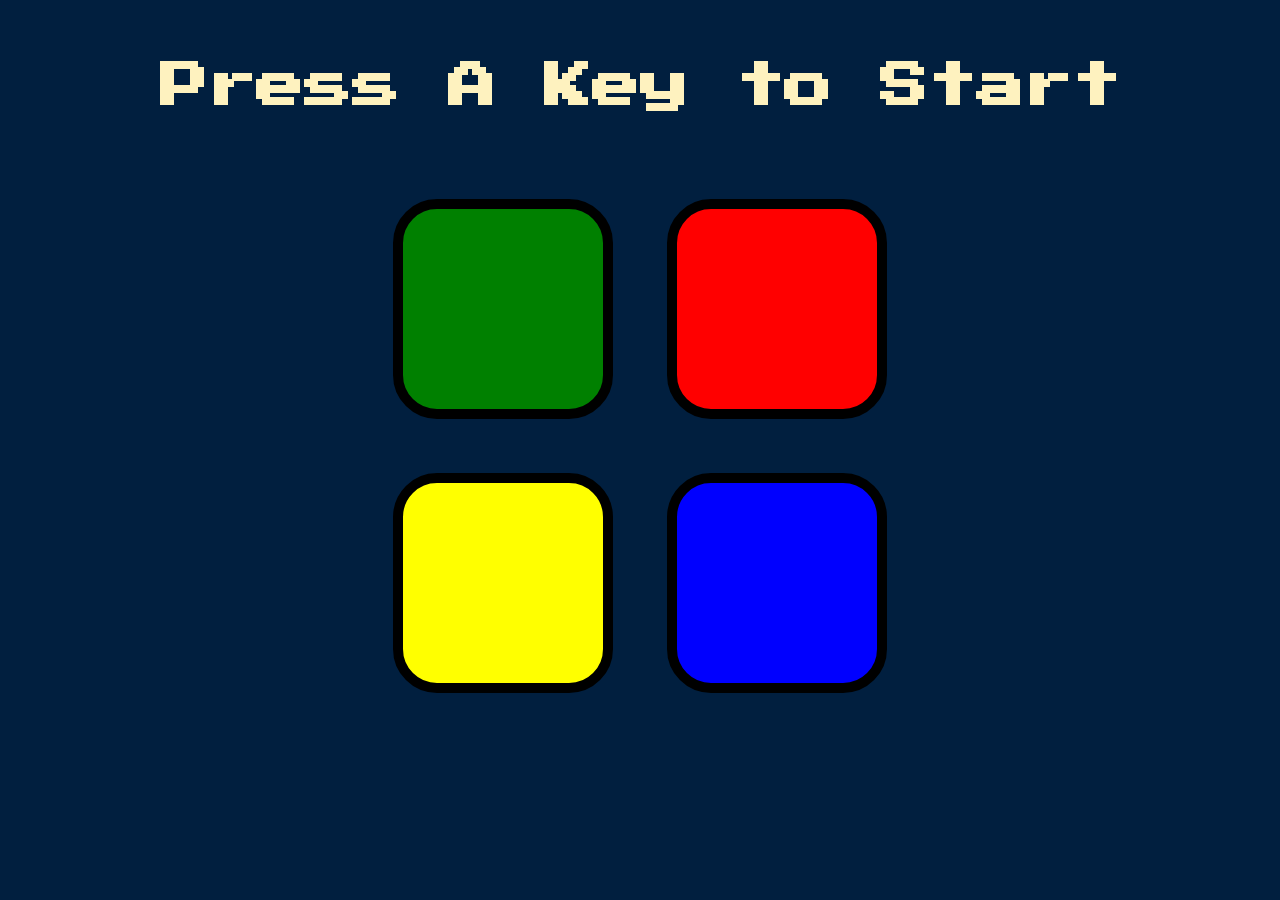
<file: Simon Game/index.html>
<!DOCTYPE html>
<html lang="en" dir="ltr">

<head>
  <meta charset="utf-8">
  <title>Simon</title>
  <link rel="stylesheet" href="styles.css">
  <link href="https://fonts.googleapis.com/css?family=Press+Start+2P" rel="stylesheet">
</head>

<body>
  <h1 id="level-title">Press A Key to Start</h1>
  <div class="container">
    <div lass="row">

      <div type="button" id="green" class="btn green">

      </div>

      <div type="button" id="red" class="btn red">

      </div>
    </div>

    <div class="row">

      <div type="button" id="yellow" class="btn yellow">

      </div>
      <div type="button" id="blue" class="btn blue">

      </div>

    </div>

  </div>

  <script src="https://ajax.googleapis.com/ajax/libs/jquery/3.3.1/jquery.min.js"></script>
  <script src="game.js" charset="utf-8"></script>

</body>

</html>
</file>
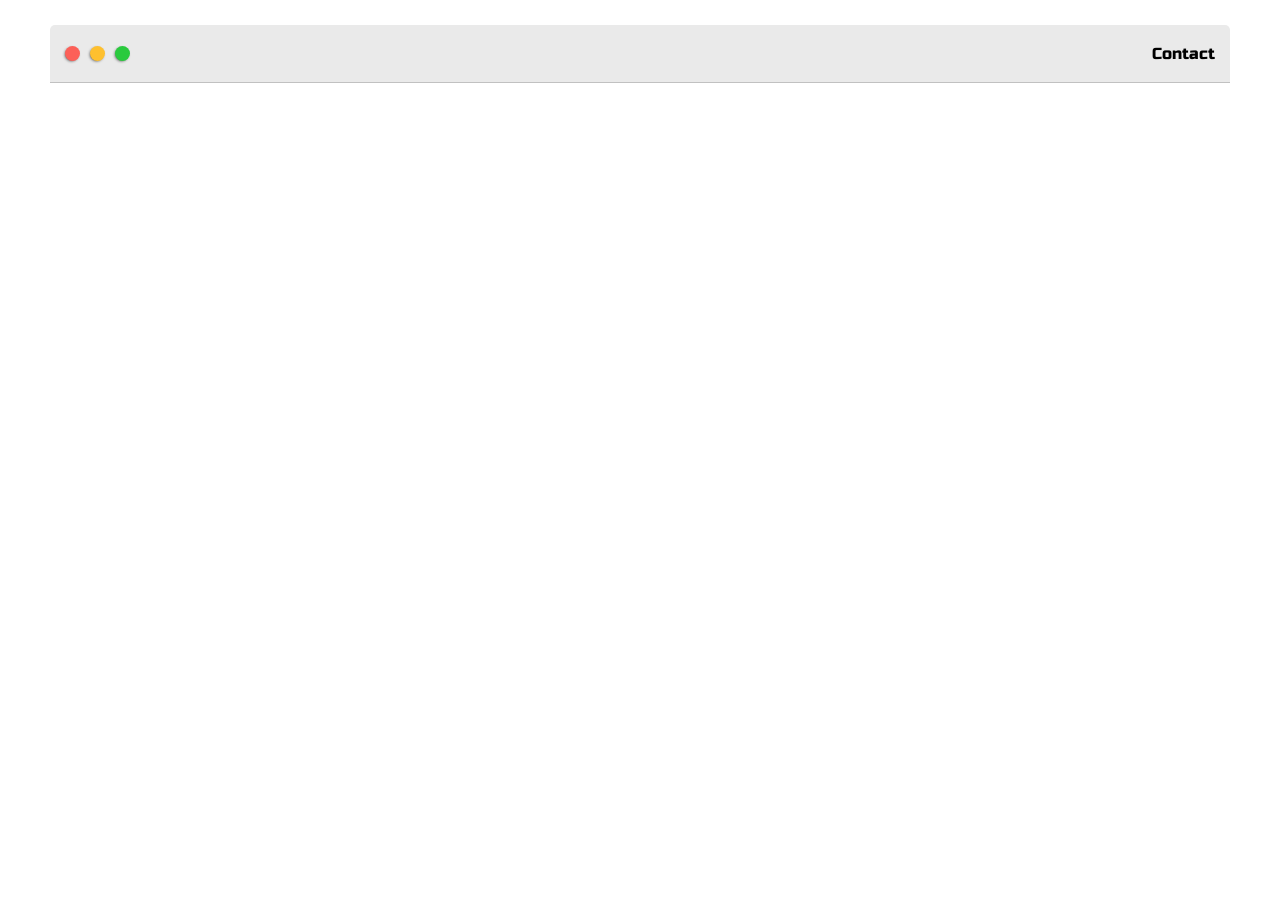
<file: post.html>
<!DOCTYPE html>
<html>
<head>
	<title>Clock</title>


	<meta name="viewport" content="width=device-width, initial-scale=1, maximum-scale=1, minimum-scale=1" />

	<link href="https://fonts.googleapis.com/css2?family=Russo+One&display=swap" rel="stylesheet">

	<link href="https://fonts.googleapis.com/css2?family=Roboto+Mono:wght@500&display=swap" rel="stylesheet">

	<link rel="stylesheet" type="text/css" href="default.css">


	<style type="text/css">
		.img-container{
			max-width: 600px;
		}

		img{
			width: 100%
		}

	</style>

</head>
<body>
	<div class="nav-wrapper">

		
		<a href="index.html">
			<div class="dots-wrapper">
				<div id="dot-1" class="browser-dot"></div>
				<div id="dot-2" class="browser-dot"></div>
				<div id="dot-3" class="browser-dot"></div>
			</div>
		</a>

		<ul id="navigation">
			<li><a href="index.html#contact">Contact</a></li>

		</ul>
	</div>
	</div>

</body>
</html>
</file>
<file: Simon Game/styles.css>
body {
  text-align: center;
  background-color: #011F3F;
}

#level-title {
  font-family: 'Press Start 2P', cursive;
  font-size: 3rem;
  margin:  5%;
  color: #FEF2BF;
}

.container {
  display: block;
  width: 50%;
  margin: auto;

}

.btn {
  margin: 25px;
  display: inline-block;
  height: 200px;
  width: 200px;
  border: 10px solid black;
  border-radius: 20%;
}

.game-over {
  background-color: red;
  opacity: 0.8;
}

.red {
  background-color: red;
}

.green {
  background-color: green;
}

.blue {
  background-color: blue;
}

.yellow {
  background-color: yellow;
}

.pressed {
  box-shadow: 0 0 20px white;
  background-color: grey;
}
</file>
<file: default.css>
:root{
    --mainColor:#eaeaea;
    --secondaryColor:#fff;

    --borderColor:#c1c1c1;

    --mainText:black;
    --secondaryText:#4b5156;

    --themeDotBorder:#24292e;

    --previewBg:rgb(251, 249, 243, 0.8);
    --previewShadow:#f0ead6;
}
html {
    scroll-behavior: smooth;
}
 body{
    padding:0;
    margin:0;
    margin: 25px 50px 75px 50px;
    font-family: 'Russo One', sans-serif;}

h1, h2, h3, h4, h5, h6, strong{
	color: var(--mainText);
	font-family: 'Russo One', sans-serif;
	font-weight: 500;


}

p, li, span, label, input, textarea{
    color: var(--secondaryText);
    font-family: 'Roboto Mono' monospace;
}

a{
    text-decoration: none;
    color: #17a2b8;
}

ul{
    list-style: none;
}


h1 {font-size: 56px;}
h2 {font-size: 36px;}
h3 {font-size: 28px;}
h4 {font-size: 24px;}
h5 {font-size: 20px;}
h6 {font-size: 16px;}



.s1{
    background-color: var(--mainColor);
    border-bottom: 1px solid   var(--borderColor);
    overflow: auto;
    
   
}

.s2{

    background-color: var(--secondaryColor);
    border-bottom: 1px solid var(--borderColor);
    overflow: auto;
    }

.main-container{
        width: 1200px;
        margin: 0 auto;

}

.greeting-wrapper{
    display: grid;
    text-align: center;
    align-content: center;
    min-height: 10em;
}

.intro-wrapper{
    background-color: var(--secondaryColor);
    border:1px solid var(--borderColor);
    border-radius: 5px 5px 0 0;

    -webkit-box-shadow: -1px 1px 3px -1px rgba(0,0,0,0.75);
    -moz-box-shadow: -1px 1px 3px -1px rgba(0,0,0,0.75);
    box-shadow: -1px 1px 3px -1px rgba (0,0,0,0.75);


    display: grid;
    grid-template-columns: 1fr 1fr;
    grid-template-areas: 
    'nav-wrapper nav-wrapper'
    'left-column right-column';


}

.nav-wrapper{
    border-radius: 5px 5px 0 0;
    grid-area: nav-wrapper;
    border-bottom: 1px solid var(--borderColor);
    display: flex;
    justify-content:space-between;
    align-items: center;
    background-color: var(--mainColor);
}

#navigation a{
    color: var(--mainText);
}

#navigation{
    margin: 0px;
    padding: 10px;
}
#navigation li{
    display: inline-block;
    margin-right: 5px;
    margin-left: 5px;
}


.dots-wrapper{
    display: flex;
    padding: 10px;

}

#dot-1{
    background-color:#fc6058;
}
#dot-2{
    background-color:#fec02f;
}
#dot-3{
    background-color:#2aca3e;

}

.browser-dot{
    background-color:black;
    height: 15px;
    width: 15px;
    border-radius: 50%;
    margin: 5px;

    -webkit-box-shadow: -1px 1px 3px -1px rgba(0,0,0,0.75);
    -moz-box-shadow: -1px 1px 3px -1px rgba(0,0,0,0.75);
    box-shadow: -1px 1px 3px -1px rgba (0,0,0,0.75);
}



.left-column{
    grid-area: left-column;
    padding-top: 50px;
    padding-bottom: 50px;
    
}
#profile_pic{
    display: block;
    margin: 0 auto;

    height: 200px;
    width: 200px;
    object-fit: cover;
    border: 2px solid var(--borderColor);
}

#theme-options-wrapper{
    display: flex;
    justify-content: center;

}

.theme-dot{
    height: 30px;
    width: 30px;
    background-color: black;
    border-radius: 50%;

    margin: 5px;
    border: 2px solid var(--themeDotBorder);


    -webkit-box-shadow: -1px 1px 3px -1px rgba(0,0,0,0.75);
    -moz-box-shadow: -1px 1px 3px -1px rgba(0,0,0,0.75);
    box-shadow: -1px 1px 3px -1px rgba (0,0,0,0.75);

    cursor: pointer;
}

.theme-dot:hover{
    border: 5px;
}

#light-mode{
    background-color: #fff;
}
#blue-mode{
    background-color: #192734;
}
#green-mode{
    background-color: #78866b;
}
#purple-mode{
    background-color: #7E4C74;
}

#settings-note{
    font-size: 12px;
    font-style: italic;
    text-align: center;

}


.right-column{
    grid-area: right-column;
    display: grid;
    align-content: center;

    padding-top: 50px;
    padding-bottom: 50px;
}

#preview-shadow{
    background-color: var(--previewShadow);
    width: 300px;
    height: 150px;
    padding-left: 30px;
    padding-top: 30px;
    
}

#preview{
    width: 300px;
    border: 1.5px solid #17a2b8;
    background-color: var(--previewBg);
    padding: 15px;
    position: relative;
}

.corner{
    width: 7px;
    height: 7px;
    border-radius: 50%;
    border:1.5px solid #17a2b8;
    background-color: #fff;
    position: absolute;

}

#corner-tl{
    top: -5px;
    left: -5px;
}
#corner-tr{
    top: -5px;
    right: -5px;
}
#corner-br{
    bottom: -5px;
    right: -5px;
}
#corner-bl{
    bottom: -5px;
    left: -5px;
}

.about-wrapper{
	display: grid;
	grid-template-columns: repeat(auto-fit, minmax(320px, 1fr));
	padding-bottom: 50px;
	padding-top: 50px;
	gap:100px;
}
.text1{
    text-align: center;
    margin: 1cm;
}
.text2{
    text-align: center;
    margin: 1cm;
}
li{
    padding: 9px 0;
}
.about-me{
    text-align: center;
    margin: 1cm;
}

#skills{
	display: flex;
	justify-content: space-around;
	background-color: var(--previewShadow);
}


.social-links{
	display: grid;
	align-content: center;
	text-align: center;
}

#social_img{
	width: 80%;
    margin: auto;
}


.post-wrapper{
	display: grid;
	grid-template-columns: repeat(auto-fit, 320px);
	gap:20px;
	justify-content: center;
	padding-bottom: 50px;
}

.post{
	border:1px solid var(--borderColor);
	-webkit-box-shadow: -2px 7px 21px -9px rgba(0,0,0,0.75);
	-moz-box-shadow: -2px 7px 21px -9px rgba(0,0,0,0.75);
	box-shadow: -2px 7px 21px -9px rgba(0,0,0,0.75);
}

.thumbnail{
	display: block;
	width: 100%;
	height:180px;
	object-fit: cover;
}

.post-preview{
	background-color: #fff;
	padding:15px;
    
}

.post-title{
	color:black;
	margin: 0;
}

.post-intro{
	color:#4b5156;
	font-size: 14px;
}


#contact-form{
	display: block;
	max-width: 600px;
	margin: 0 auto;
	border: 1px solid var(--borderColor);
	padding: 15px;
	border-radius: 5px;
	background-color: var(--mainColor);
	margin-bottom: 50px;

}

#contact-form label{
	line-height: 2.7em;
}

#contact-form textarea{
	min-height: 100px;
	font-size: 14px;
}


.input-field{
	width: 100%;
	padding-top: 10px;
	padding-bottom:10px; 
	background-color: var(--secondaryColor);
	border-radius: 5px;
	border:1px solid var(--borderColor);
	font-size: 14px;
}


#submit-btn{
	margin-top: 10px;
	width: 100%;
	padding-top: 10px;
	padding-bottom:10px; 
	color: black;
	background-color: var(--buttonColor);
	border:none;
    font-family: 'Russo One', sans-serif;
    
}


@media screen and (max-width: 1200px){
	.main-container{
		width: 95%;
	}
    body{
        margin:0;
    }
}

@media screen and (max-width: 800px){
    body{
        margin: 0;
    }
	.intro-wrapper{
		grid-template-columns: 1fr;
		grid-template-areas: 
			'nav-wrapper'
			'left-column'
			'right-column'
		;
	}
    .main-container{
        overflow: hidden;
    }

	.right-column{
		justify-content: center;
	}
    .about-wrapper{
        text-align: center;
    }

}

@media screen and (max-width: 400px){
    body{
           margin: 0;
    }
	#preview-shadow{
		max-width: 280px;
		height: 180px;
		padding-left: 10px;
		padding-top: 10px;
	}

	#preview{
		width: 250px;

	}
    .about-wrapper{
        text-align: center;
    }
    #skills{
        justify-content: normal;
	
	
    }

}
</file>
